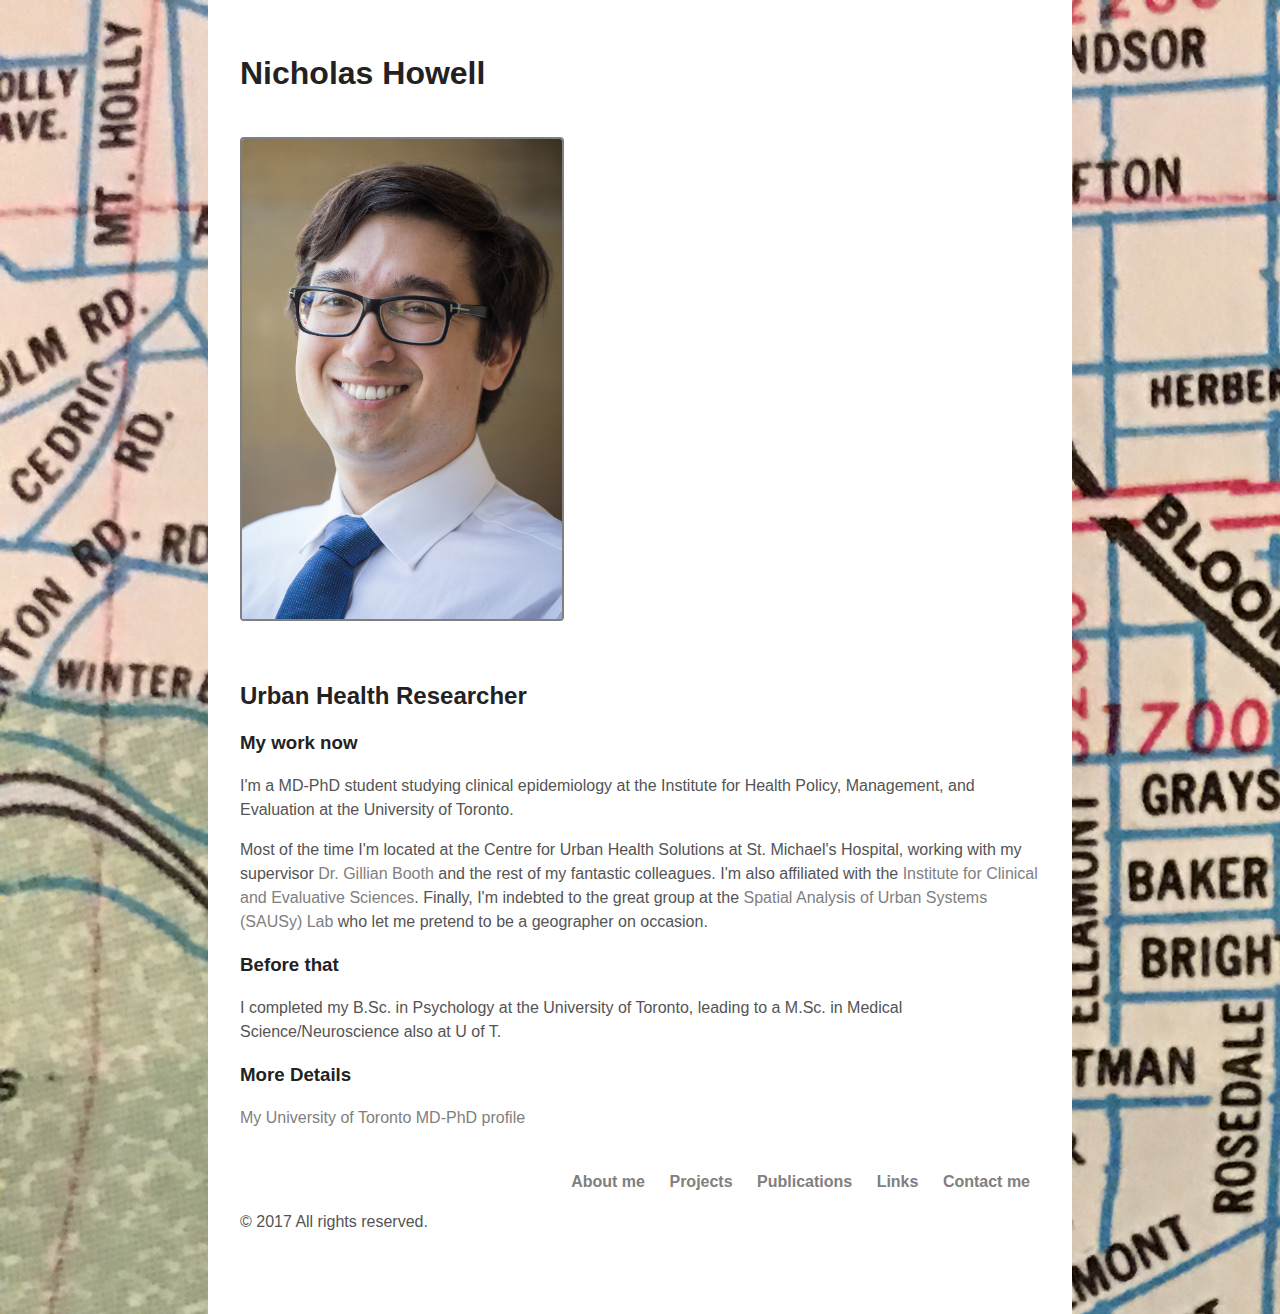
<file: index.html>
<!DOCTYPE html>
<html>
    
    <head>
        <meta charset="utf-8">
        <meta http-equiv="X-UA-Compatible" content="IE=edge">
        <title>Nicholas Howell - Main page</title>
        <meta name="description" content="An interactive getting started guide for Brackets.">
        <link rel="stylesheet" href="main.css">
        <!--bootstrap link below, messes up with the formatting otherwise-->
    </head>
    <body>
        
      
        <h1 class="main-title">Nicholas Howell</h1>
        <img src="IMG_0789 small.jpg">
        <h2>Urban Health Researcher</h2>
        
        <h3>My work now</h3>
        <p>
        I'm a MD-PhD student studying clinical epidemiology at the Institute for Health Policy, Management, and Evaluation at the University of Toronto.
        </p>
        <p>Most of the time I'm located at the Centre for Urban Health Solutions at St. Michael's Hospital, working with my supervisor <a href='http://stmichaelshospitalresearch.ca/researchers/gillian-booth/'> Dr. Gillian Booth</a> and the rest of my fantastic colleagues. I'm also affiliated with the <a href= 'http://www.ices.on.ca/'> Institute for Clinical and Evaluative Sciences</a>. Finally, I'm  indebted to the great group at the <a href='http://sausy.ca/'> Spatial Analysis of Urban Systems (SAUSy) Lab </a> who let me pretend to be a geographer on occasion. </p>
       
        <h3> Before that</h3>
        <p>I completed my B.Sc. in Psychology at the University of Toronto, leading to a M.Sc. in Medical Science/Neuroscience also at U of T. </p>
         
        <h3> 
            More Details
        </h3>
            <p>
                <a href='http://www.md.utoronto.ca/current-student-biographies'>My University of Toronto MD-PhD profile </a><br><br> 
                <!--<a href='http://ihpme.utoronto.ca/wp-content/uploads/2016/01/2016-01-Connect.pdf'>A profile of some of my work at the IHPME</a>-->
            </p>
          
 <nav>
            <ul>
                <li><a href='index.html'> <b>About me</b></a></li>
                <li><a href='projects.html'> <b>Projects</b></a></li>
                <li><a href='publications.html'> <b>Publications</b></a></li>
                <li><a href='links.html'><b>Links</b></a></li>
                <li><a href='contactme.html'><b>Contact me</b></a></li>
            </ul>
        </nav>
        
        <p> &#169 2017 All rights reserved.</p>
        
        
    </body>
</html>
 <nav>
</file>
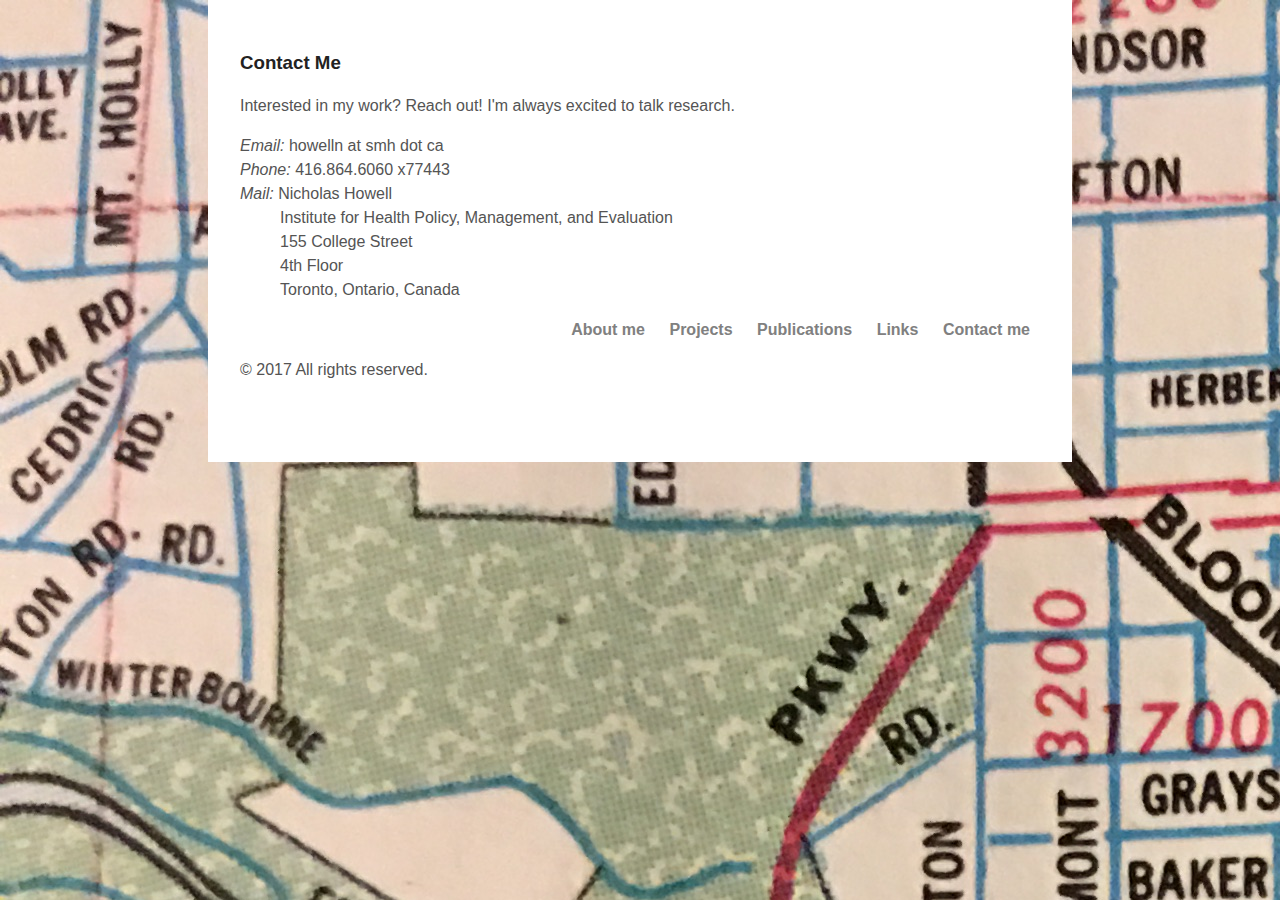
<file: contactme.html>
<!DOCTYPE html>
<html>
    
    <head>
        <meta charset="utf-8">
        <meta http-equiv="X-UA-Compatible" content="IE=edge">
        <title>Nicholas Howell - Contact Me</title>
        <meta name="description" content="">
        <link rel="stylesheet" href="main.css">
    </head>
    <body>
    
    <h3> Contact Me </h3>
        
        <p>Interested in my work? Reach out! I'm always excited to talk research.</p>
    <p>
        <i>Email:</i> howelln at smh dot ca
        <br>
        <i>Phone:</i> 416.864.6060 x77443
        <br>
        <i>Mail:</i> Nicholas Howell
        <br> &nbsp &nbsp &nbsp &nbsp &nbspInstitute for Health Policy, Management, and Evaluation
        <br> &nbsp &nbsp &nbsp &nbsp &nbsp155 College Street
        <br> &nbsp &nbsp &nbsp &nbsp &nbsp4th Floor
        <br> &nbsp &nbsp &nbsp &nbsp &nbspToronto, Ontario, Canada
        
        </p>
        
        <nav>
            <ul>
                <li><a href='index.html'> <b>About me</b></a></li>
                <li><a href='projects.html'> <b>Projects</b></a></li>
                <li><a href='publications.html'> <b>Publications</b></a></li>
                <li><a href='links.html'><b>Links</b></a></li>
                <li><a href='contactme.html'><b>Contact me</b></a></li>
            </ul>
        </nav>
        <p> &#169 2017 All rights reserved.</p>
       
    </body>
</html>
</file>
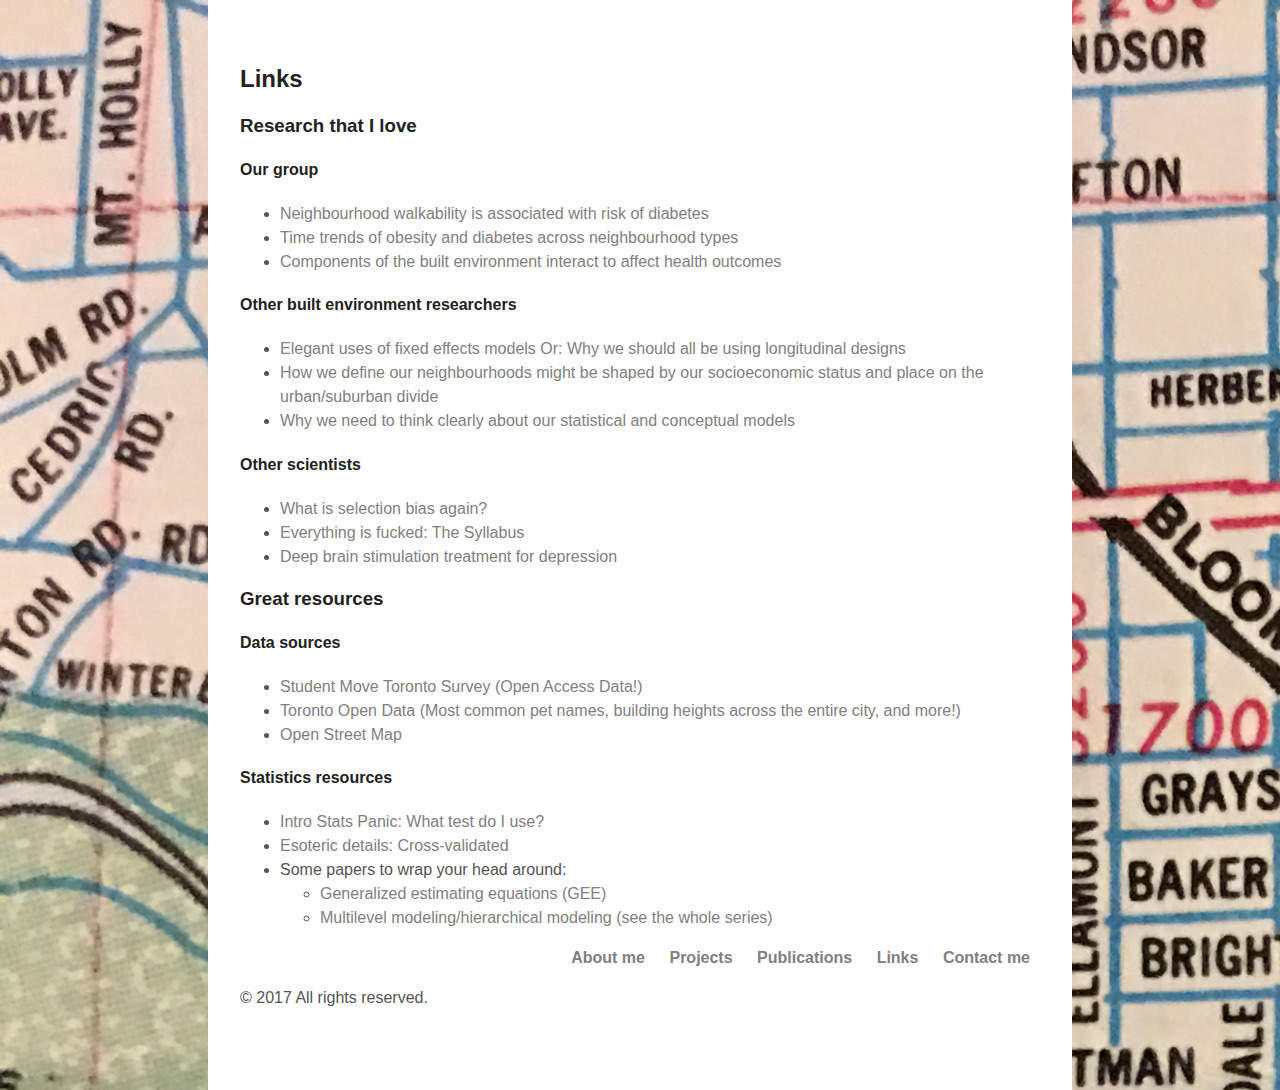
<file: links.html>
<!DOCTYPE html>
<html>
    
    <head>
        <meta charset="utf-8">
        <meta http-equiv="X-UA-Compatible" content="IE=edge">
        <title>Nicholas Howell - Links</title>
        <meta name="description" content="">
        <link rel="stylesheet" href="main.css">
    </head>
    <body>
    
    <h2> Links </h2>
        <h3>Research that I love</h3>
            <h4>Our group</h4>
                <ul>
                <li><a href='http://care.diabetesjournals.org/cgi/pmidlookup?view=long&pmid=22988302'>Neighbourhood walkability is associated with risk of diabetes</a></li>
                <li><a href='http://jamanetwork.com/journals/jama/fullarticle/2524191'>Time trends of obesity and diabetes across neighbourhood types</a></li>
                <li><a href='http://journals.plos.org/plosone/article?id=10.1371/journal.pone.0085295'>Components of the built environment interact to affect health outcomes</a></li>
                </ul>
            <h4>Other built environment researchers</h4>
                <ul>
                <li><a href='https://academic.oup.com/aje/article/180/8/799/2739277/Changes-in-the-Built-Environment-and-Changes-in'>Elegant uses of fixed effects models Or: Why we should all be using longitudinal designs</a></li>
                <li><a href='http://journals.sagepub.com/doi/abs/10.1177/0042098014528393'>How we define our neighbourhoods might be shaped by our socioeconomic status and  place on the urban/suburban divide</a></li>
                <li><a href='https://www.ncbi.nlm.nih.gov/pubmed/15020009'>Why we need to think clearly about our statistical and conceptual models</a></li>
                </ul>
            <h4>Other scientists</h4>
                <ul>
                    <li><a href='https://www.ncbi.nlm.nih.gov/pubmed/15308962'>What is selection bias again?</a></li>
                    <li><a href='https://hardsci.wordpress.com/2016/08/11/everything-is-fucked-the-syllabus/'> Everything is fucked: The Syllabus</a></li>
                    <li><a href='http://www.cell.com/neuron/abstract/S0896-6273(05)00156-X'> Deep brain stimulation treatment for depression</a></li>
                </ul>
        <h3>Great resources</h3>
            <h4>Data sources</h4>
                <ul>
                    <li><a href='http://www.studentmoveto.ca/'>Student Move Toronto Survey (Open Access Data!)</a></li>
                    <li><a href='http://www1.toronto.ca/wps/portal/contentonly?vgnextoid=9e56e03bb8d1e310VgnVCM10000071d60f89RCRD'>Toronto Open Data (Most common pet names, building heights across the entire city, and more!)</a></li>
                    <li><a href='https://www.openstreetmap.org/#map=5/51.500/-0.100'>Open Street Map</a></li>
                </ul>
            <h4>Statistics resources</h4>
                <ul>
                    <li><a href='http://stats.idre.ucla.edu/other/mult-pkg/whatstat/'>Intro Stats Panic: What test do I use?</a></li>
                    <li><a href='http://stats.stackexchange.com/'>Esoteric details: Cross-validated</a></li>
                    <li>Some papers to wrap your head around:
                    <ul>
                        <li><a href='https://www.ncbi.nlm.nih.gov/pubmed/12578807'>Generalized estimating equations (GEE)</a></li>
                        <li><a href='http://jech.bmj.com/content/59/6/443'>Multilevel modeling/hierarchical modeling (see the whole series)</a></li>
                        </ul></li>
                </ul>
        <nav>
            <ul>
                <li><a href='index.html'> <b>About me</b></a></li>
                <li><a href='projects.html'> <b>Projects</b></a></li>
                <li><a href='publications.html'> <b>Publications</b></a></li>
                <li><a href='links.html'><b>Links</b></a></li>
                <li><a href='contactme.html'><b>Contact me</b></a></li>
            </ul>
        </nav>
         <p> &#169 2017 All rights reserved.</p>
    </body>
</html>
</file>
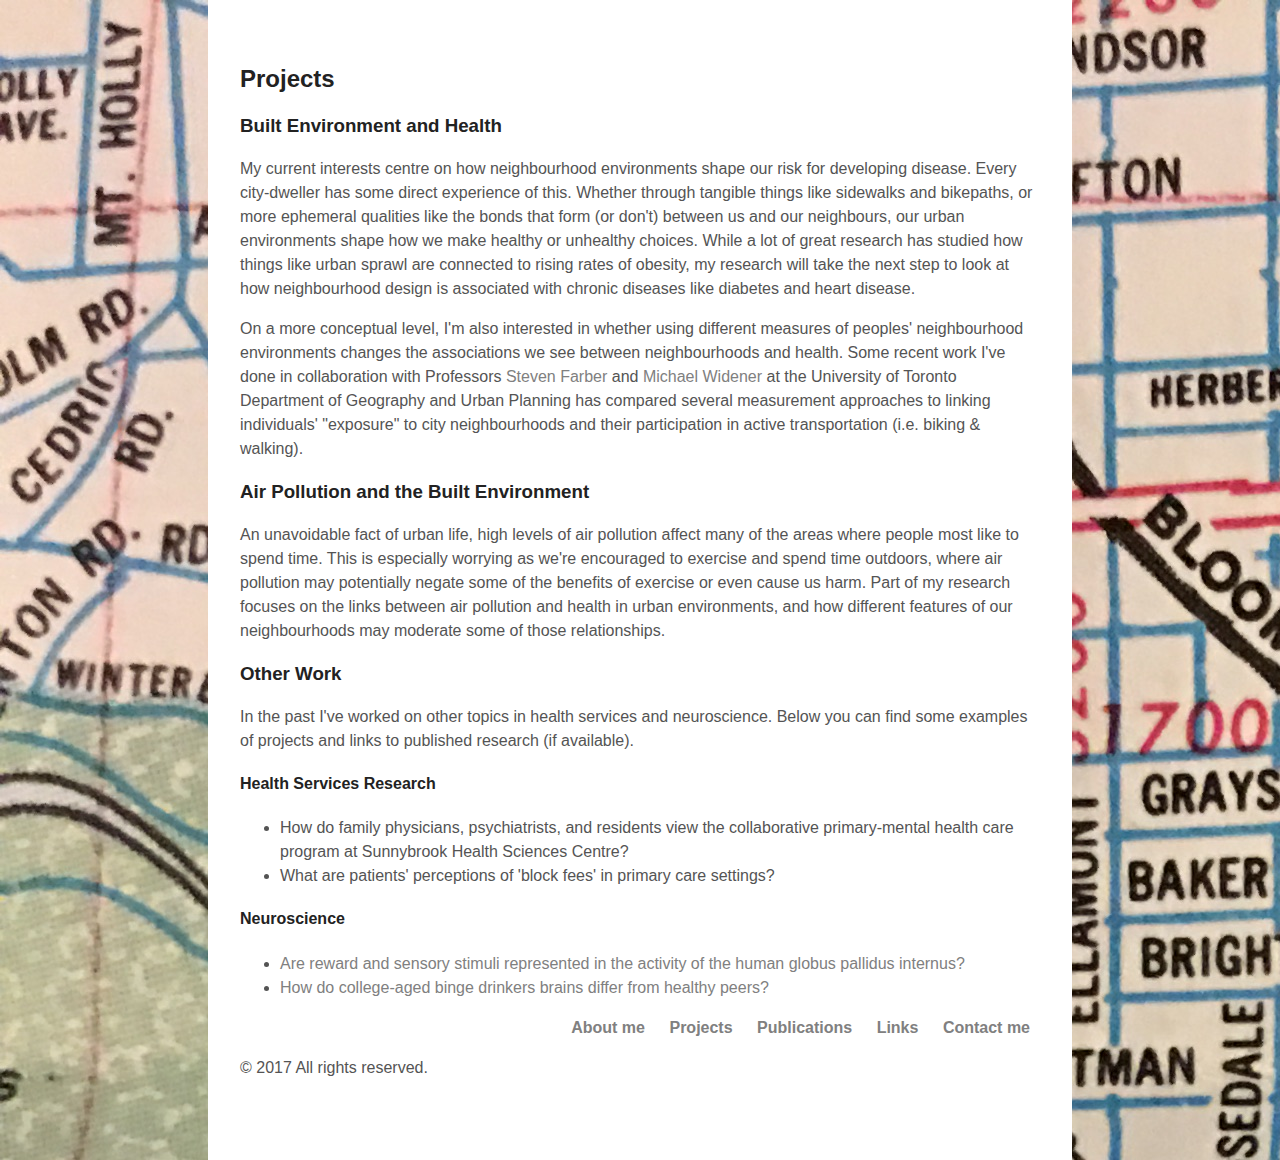
<file: projects.html>
<!DOCTYPE html>
<html>
    
    <head>
        <meta charset="utf-8">
        <meta http-equiv="X-UA-Compatible" content="IE=edge">
        <title>Nicholas Howell - Projects</title>
        <meta name="description" content="">
        <link rel="stylesheet" href="main.css">
    </head>
    <body>
    
    <h2> Projects </h2>
        <h3>Built Environment and Health </h3>
    <!--<img src='barcelona.JPG'>-->
            <p>My current interests centre on how neighbourhood environments shape our risk for developing disease. Every city-dweller has some direct experience of this. Whether through tangible things like sidewalks and bikepaths, or more ephemeral qualities like the bonds that form (or don't) between us and our neighbours, our urban environments shape how we make healthy or unhealthy choices. While a lot of great research has studied how things like urban sprawl are connected to rising rates of obesity, my research will take the next step to look at how neighbourhood design is associated with chronic diseases like diabetes and heart disease. </p>
        
            <p>On a more conceptual level, I'm also interested in whether using different measures of peoples' neighbourhood environments changes the associations we see between neighbourhoods and health. Some recent work I've done in collaboration with Professors <a href='https://stevenfarber.wordpress.com/'> Steven Farber</a> and <a href='http://thinkingspatial.com/'> Michael Widener</a> at the University of Toronto Department of Geography and Urban Planning has compared several measurement approaches to linking individuals' "exposure" to city neighbourhoods and their participation in active transportation (i.e. biking & walking). 
            </p>

        <h3>Air Pollution and the Built Environment</h3>
        <!––insert image here-->
            <p> An unavoidable fact of urban life, high levels of air pollution affect many of the areas where people most like to spend time. This is especially worrying as we're  encouraged to exercise and spend time outdoors, where air pollution may potentially negate some of the benefits of exercise or even cause us harm. Part of my research focuses on the links between air pollution and health in urban environments, and how different features of our neighbourhoods may moderate some of those relationships.</p> 
        
        <h3>Other Work</h3>
            <p>In the past I've worked on other topics in health services and neuroscience. Below you can find some examples of projects and links to published research (if available). </p>
            <h4>Health Services Research</h4>
                <ul>
                <li>How do family physicians, psychiatrists, and residents view the collaborative primary-mental health care program at Sunnybrook Health Sciences Centre?</li>
                <li>What are patients' perceptions of 'block fees' in primary care settings?</li>
                </ul>
            <h4> Neuroscience</h4>
                <ul>
                <li><a href='http://www.sciencedirect.com/science/article/pii/S0306452216300859'>Are reward and sensory stimuli represented in the activity of the human globus pallidus internus? </a></li>
                <li><a href='http://journals.plos.org/plosone/article?id=10.1371/journal.pone.0074164'>How do college-aged binge drinkers brains differ from healthy peers?</a></li>
                </ul>
        
        <nav>
            <ul>
                <li><a href='index.html'> <b>About me</b></a></li>
                <li><a href='projects.html'> <b>Projects</b></a></li>
                <li><a href='publications.html'> <b>Publications</b></a></li>
                <li><a href='links.html'><b>Links</b></a></li>
                <li><a href='contactme.html'><b>Contact me</b></a></li>
            </ul>
        </nav>
         <p> &#169 2017 All rights reserved.</p>
    </body>
</html>
</file>
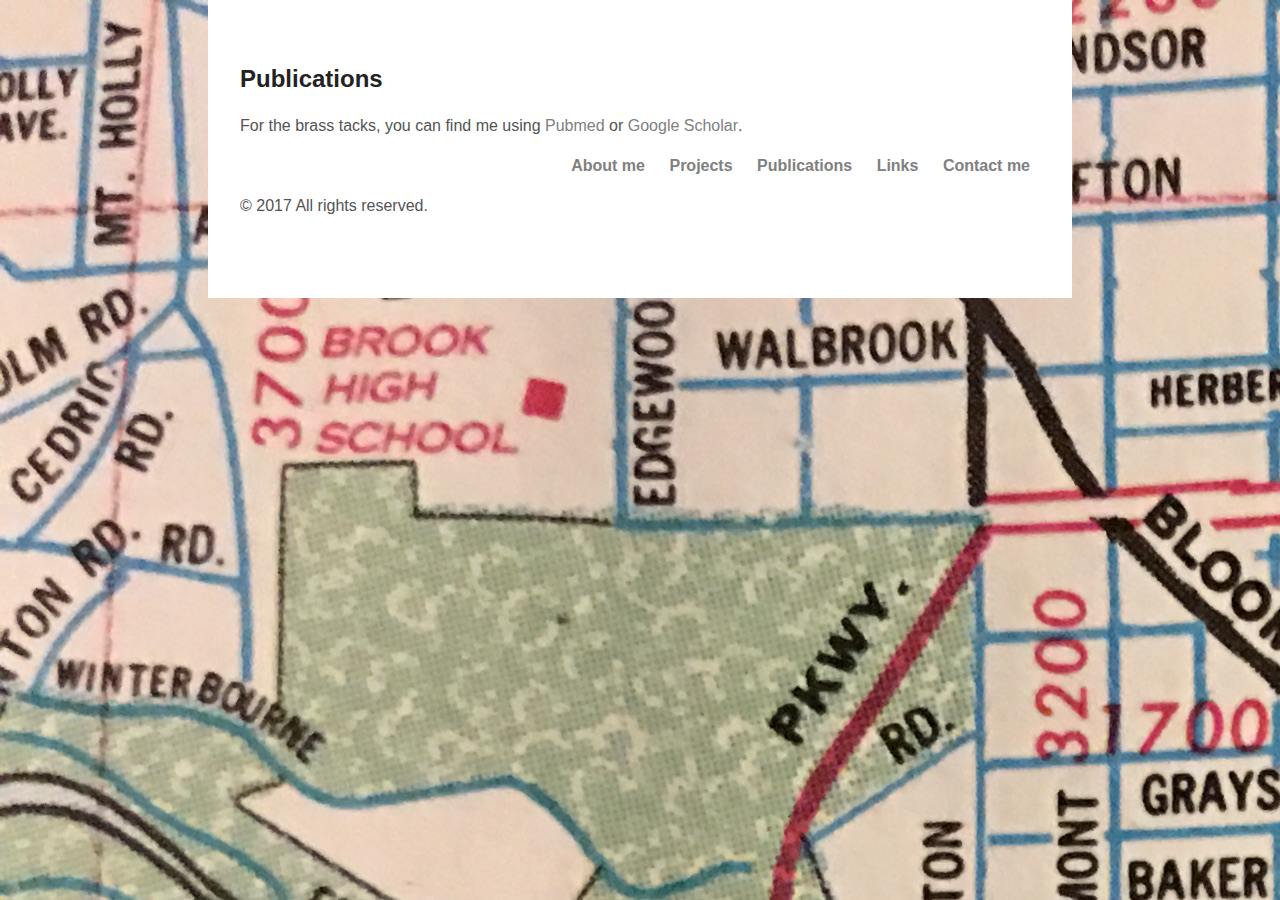
<file: publications.html>
<!DOCTYPE html>
<html>
    
    <head>
        <meta charset="utf-8">
        <meta http-equiv="X-UA-Compatible" content="IE=edge">
        <title>Nicholas Howell - Publications</title>
        <meta name="description" content="">
        <link rel="stylesheet" href="main.css">
    </head>
    <body>
    
    <h2> Publications </h2>
        
    <p>
      For the brass tacks, you can find me using <a href='http://www.ncbi.nlm.nih.gov/pubmed/?term=Howell+NA%5Bau%5D'>Pubmed</a> or <a href='https://scholar.google.ca/citations?user=LSTA1AIAAAAJ&hl=en&oi=ao'>Google Scholar</a>.
        
        </p>
        
        <nav>
            <ul>
                <li><a href='index.html'> <b>About me</b></a></li>
                <li><a href='projects.html'> <b>Projects</b></a></li>
                <li><a href='publications.html'> <b>Publications</b></a></li>
                <li><a href='links.html'><b>Links</b></a></li>
                <li><a href='contactme.html'><b>Contact me</b></a></li>
            </ul>
        </nav>
         <p> &#169 2017 All rights reserved.</p>
    </body>
</html>
</file>
<file: main.css>
html {
    background: url('IMG_5741.JPG');
    
    background-image: #fff;
    -webkit-font-smoothing: antialiased;
}
/*this was previously the background: #e6e9e9 background-image linear-gradient(270deg, rgb(230, 233, 233) 0%, rgb(216, 221, 221) 100%) */

body {
    background: #fff;
   /* box-shadow: 0 0 2px rgba(0, 0, 0, 0.06);*/
    color: #545454;
    font-family: "Optima", Helvetica Neue, Helvetica, Arial, sans-serif;
    font-size: 16px;
    line-height: 1.5;
    margin: 0 auto;
    max-width: 800px;
    padding: 2em 2em 4em;
}

h1, h2, h3, h4, h5, h6 {
    color: #222;
    font-weight: 600;
    line-height: 1.3;
}

.main-title{
    
    text-align: left
}

h2 {
    margin-top: 1.3em;
}

a {
    color: grey;
    font-family: "Gill-Sans-Light", "Optima", "Helvetica";
    text-decoration:none;
    
    
}

b, strong {
    font-weight: 600;
    color:gray;
}

samp {
    display: none;
}

img {
    -webkit-animation: colorize 2s cubic-bezier(0, 0, .78, .36) 1;
            animation: colorize 2s cubic-bezier(0, 0, .78, .36) 1;
    background: transparent;
    border: 2px solid grey;
    border-radius: 4px;
    display: wrap;
    margin: 1.3em auto;
    max-width: 40%;
}

nav {
    
    text-align:right;
    
}

nav li {
    display: inline;
    padding:10px;
    justify-content: center;
}

@-webkit-keyframes colorize {
    0% {
        -webkit-filter: grayscale(100%);
    }
    100% {
        -webkit-filter: grayscale(0%);
    }
}

@keyframes colorize {
    0% {
        filter: grayscale(100%);
    }
    100% {
        filter: grayscale(0%);
    }
}
.toggle {
    align-content:center;
}

.nav {
    
}

#mapid { height: 500px;}
</file>
